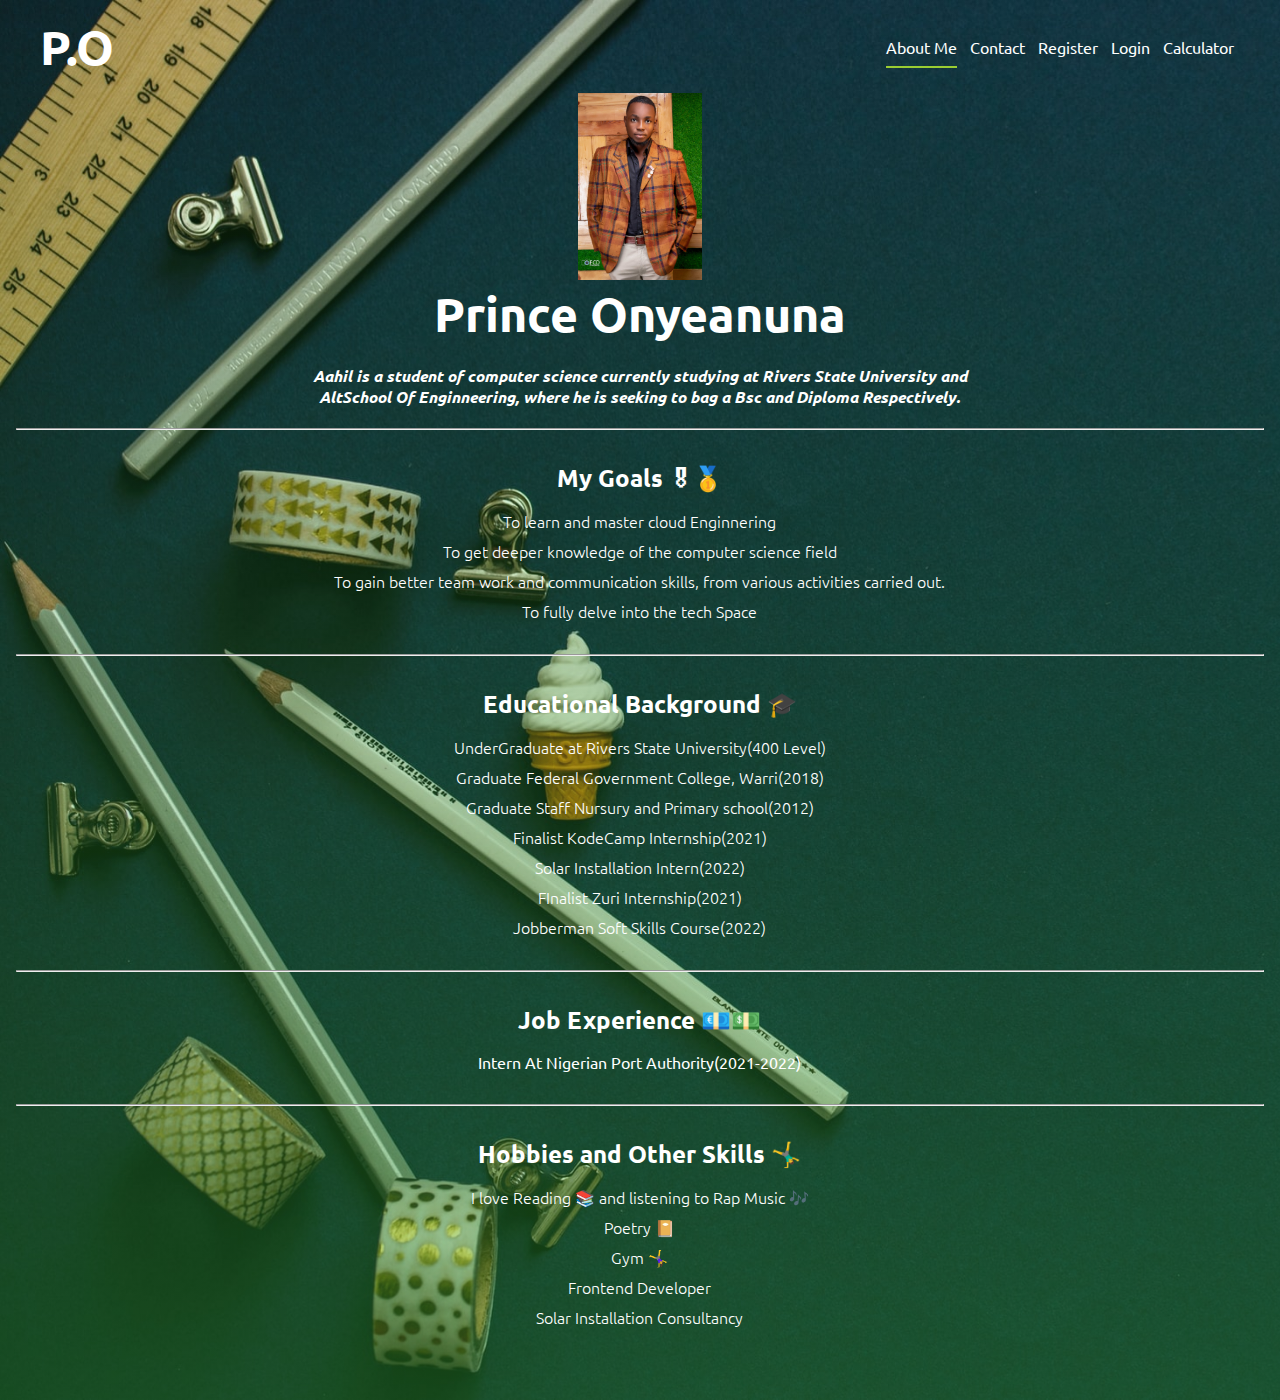
<file: index.html>
<!DOCTYPE html>
<html lang="en">
  <head>
    <meta charset="UTF-8" />
    <meta http-equiv="X-UA-Compatible" content="IE=edge" />
    <meta name="viewport" content="width=device-width, initial-scale=1.0" />
    <title>About Me</title>
    <link rel="stylesheet" href="style.css" />
  </head>
  <body>
    <nav>
      <div class="logo"><h1>P.O</h1></div>
      <div class="nav-links">
        <ul>
          <li><a href="index.html" class="active">About Me</a></li>
          <li><a href="Contact.html">Contact</a></li>
          <li><a href="Register.html">Register</a></li>
          <li><a href="Login.html">Login</a></li>
          <li><a href="calculator.html">Calculator</a></li>
        </ul>
      </div>
    </nav>
    <header>
      <div class="img-box">
        <img src="images/P.O.jpg" alt="P.O" />
      </div>
      <h1 class="name">Prince Onyeanuna</h1>
      <h4 class="aboutMe">
        <strong
          >Aahil is a student of computer science currently studying at Rivers
          State University and AltSchool Of Enginneering, where he is seeking to
          bag a Bsc and Diploma Respectively.</strong
        >
      </h4>
    </header>
    <hr />
    <section>
      <div class="goals">
        <h2>My Goals 🎖🥇</h2>
        <ol>
          <p>To learn and master cloud Enginnering</p>
          <p>To get deeper knowledge of the computer science field</p>
          <p>
            To gain better team work and communication skills, from various
            activities carried out.
          </p>
          <p>To fully delve into the tech Space</p>
        </ol>
      </div>
    </section>
    <hr />
    <section>
      <div class="education">
        <h2>Educational Background 🎓</h2>
        <ul>
          <p>UnderGraduate at Rivers State University(400 Level)</p>
          <p>Graduate Federal Government College, Warri(2018)</p>
          <p>Graduate Staff Nursury and Primary school(2012)</p>
          <p>Finalist KodeCamp Internship(2021)</p>
          <p>Solar Installation Intern(2022)</p>
          <p>FInalist Zuri Internship(2021)</p>
          <p>Jobberman Soft Skills Course(2022)</p>
        </ul>
      </div>
    </section>
    <hr />
    <section>
      <div class="jobExperience">
        <h2>Job Experience 💶💵</h2>
        <ul>
          Intern At Nigerian Port Authority(2021-2022)
        </ul>
      </div>
    </section>
    <hr />
    <section>
      <div class="Hobbies">
        <h2>Hobbies and Other Skills 🤸‍♂️</h2>
        <ul>
          <p>I love Reading 📚 and listening to Rap Music 🎶</p>
          <p>Poetry 📔</p>
          <p>Gym 🤸‍♀️</p>
          <p>Frontend Developer</p>
          <p>Solar Installation Consultancy</p>
        </ul>
      </div>
    </section>
  </body>
</html>
</file>
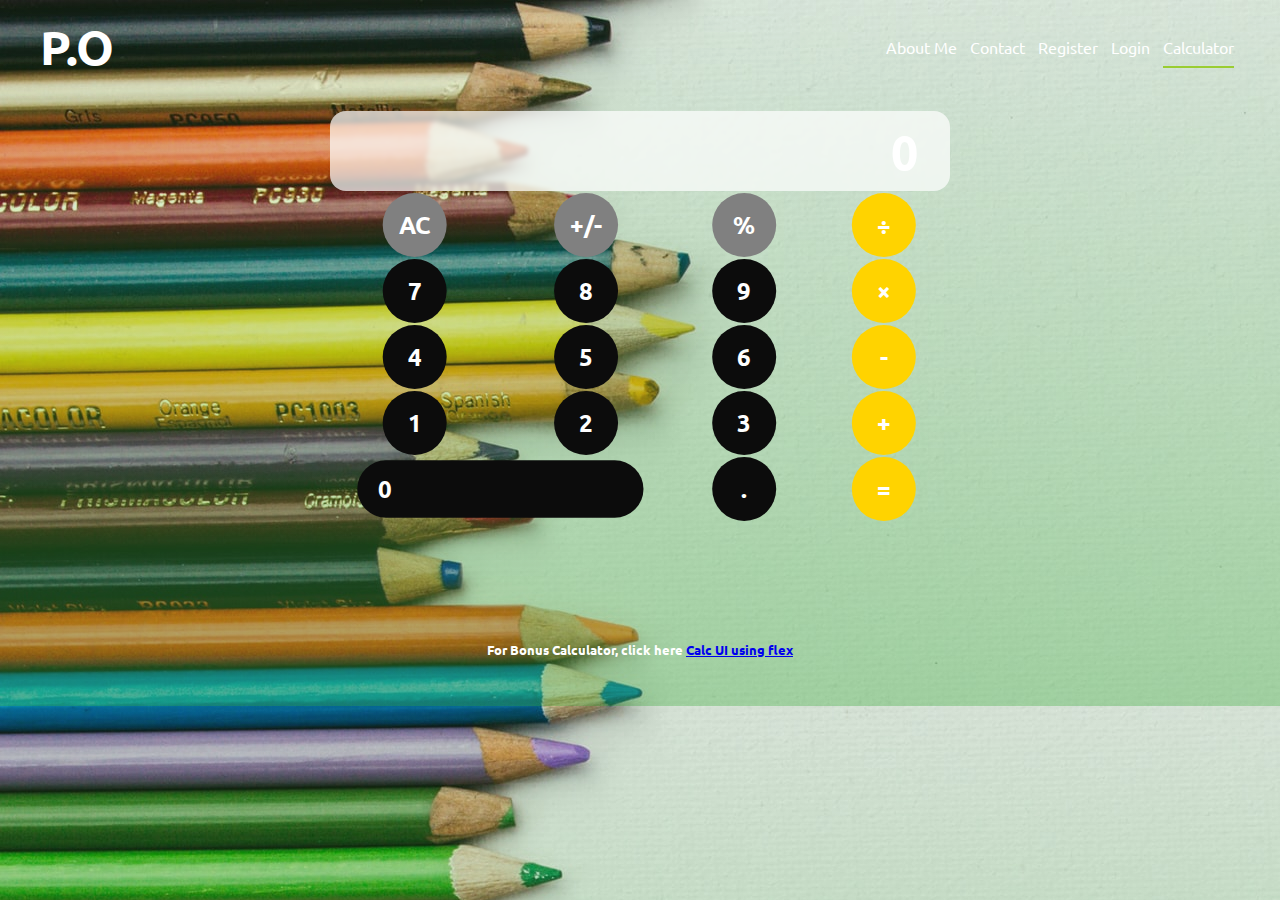
<file: calculator.html>
<!DOCTYPE html>
<html lang="en">
  <head>
    <meta charset="UTF-8" />
    <meta http-equiv="X-UA-Compatible" content="IE=edge" />
    <meta name="viewport" content="width=device-width, initial-scale=1.0" />
    <title>Calculator</title>
    <link rel="stylesheet" href="Calc-style.css" />
    <link rel="stylesheet" href="style.css" />
  </head>
  <body>
    <nav>
      <div class="logo"><h1>P.O</h1></div>
      <div class="nav-links">
        <ul>
          <li><a href="index.html">About Me</a></li>
          <li><a href="Contact.html">Contact</a></li>
          <li><a href="Register.html">Register</a></li>
          <li><a href="Login.html">Login</a></li>
          <li><a href="calculator.html" class="active">Calculator</a></li>
        </ul>
      </div>
    </nav>
    <section class="calc">
      <table>
        <thead>
          <th colspan="4"><h1>0</h1></th>
        </thead>
        <tbody>
          <tr>
            <td><h2>AC</h2></td>
            <td><h2>+/-</h2></td>
            <td><h2>%</h2></td>
            <td class="yellow-btn"><h2>÷</h2></td>
          </tr>
          <tr>
            <td class="lightGray-btn"><h2>7</h2></td>
            <td class="lightGray-btn"><h2>8</h2></td>
            <td class="lightGray-btn"><h2>9</h2></td>
            <td class="yellow-btn"><h2>×</h2></td>
          </tr>
          <tr>
            <td class="lightGray-btn"><h2>4</h2></td>
            <td class="lightGray-btn"><h2>5</h2></td>
            <td class="lightGray-btn"><h2>6</h2></td>
            <td class="yellow-btn"><h2>-</h2></td>
          </tr>
          <tr>
            <td class="lightGray-btn"><h2>1</h2></td>
            <td class="lightGray-btn"><h2>2</h2></td>
            <td class="lightGray-btn"><h2>3</h2></td>
            <td class="yellow-btn"><h2>+</h2></td>
          </tr>
           <tr>
            <td colspan="2" class="lightGray-btn wide-btn"><h2>0</h2></td>
            <td class="lightGray-btn"><h2>.</h2></td>
            <td class="yellow-btn"><h2>=</h2></td>
          </tr>
        </tbody>
      </table>
    </section>
    <section class="recreated-calc">
      <h5>For Bonus Calculator, click here <span><a href="recreatedCalc.html">Calc UI using flex</a></span></h5>
    </section>
  </body>
</html>
</file>
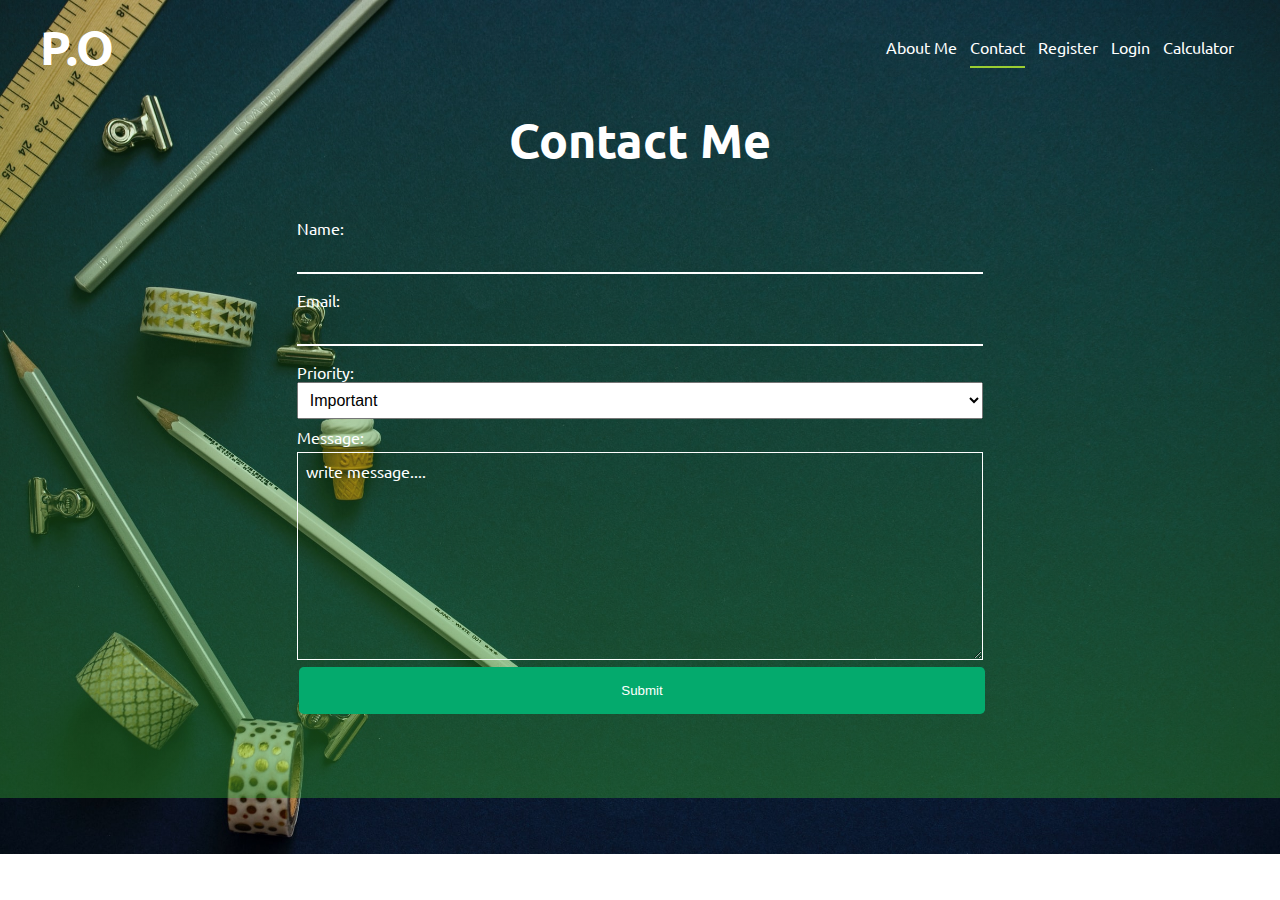
<file: Contact.html>
<!DOCTYPE html>
<html lang="en">
  <head>
    <meta charset="UTF-8" />
    <meta http-equiv="X-UA-Compatible" content="IE=edge" />
    <meta name="viewport" content="width=device-width, initial-scale=1.0" />
    <title>Contact</title>
    <link rel="stylesheet" href="style.css" />
  </head>
  <body>
    <nav>
      <div class="logo"><h1>P.O</h1></div>
      <div class="nav-links">
        <ul>
          <li><a href="index.html">About Me</a></li>
          <li><a href="Contact.html" class="active">Contact</a></li>
          <li><a href="Register.html">Register</a></li>
          <li><a href="Login.html">Login</a></li>
          <li><a href="calculator.html">Calculator</a></li>
        </ul>
      </div>
    </nav>
    <section>
      <h1>Contact Me</h1>

      <form action="#">
        <div class="name">
          <label for="name">Name: </label>
          <input type="text" name="name" id="name" required/>
        </div>
        <div class="email">
            <label for="email">Email: </label>
            <input type="email" name="email" id="email" required>
        </div>
        <div class="priority">
            <label for="priority">Priority: </label>
            <select name="priority" id="priority">
                <option value="">Important</option>
                <option value="">Not So Important</option>
                <option value="">Casual</option>
            </select>
        </div>
         <div class="message">
            <label for="message">Message: </label>
            <textarea name="message" id="message" cols="30" rows="10" placeholder="write message...."></textarea>
        </div>
        <button class="btn" type="submit">Submit</button>
      </form>
    </section>
  </body>
</html>
</file>
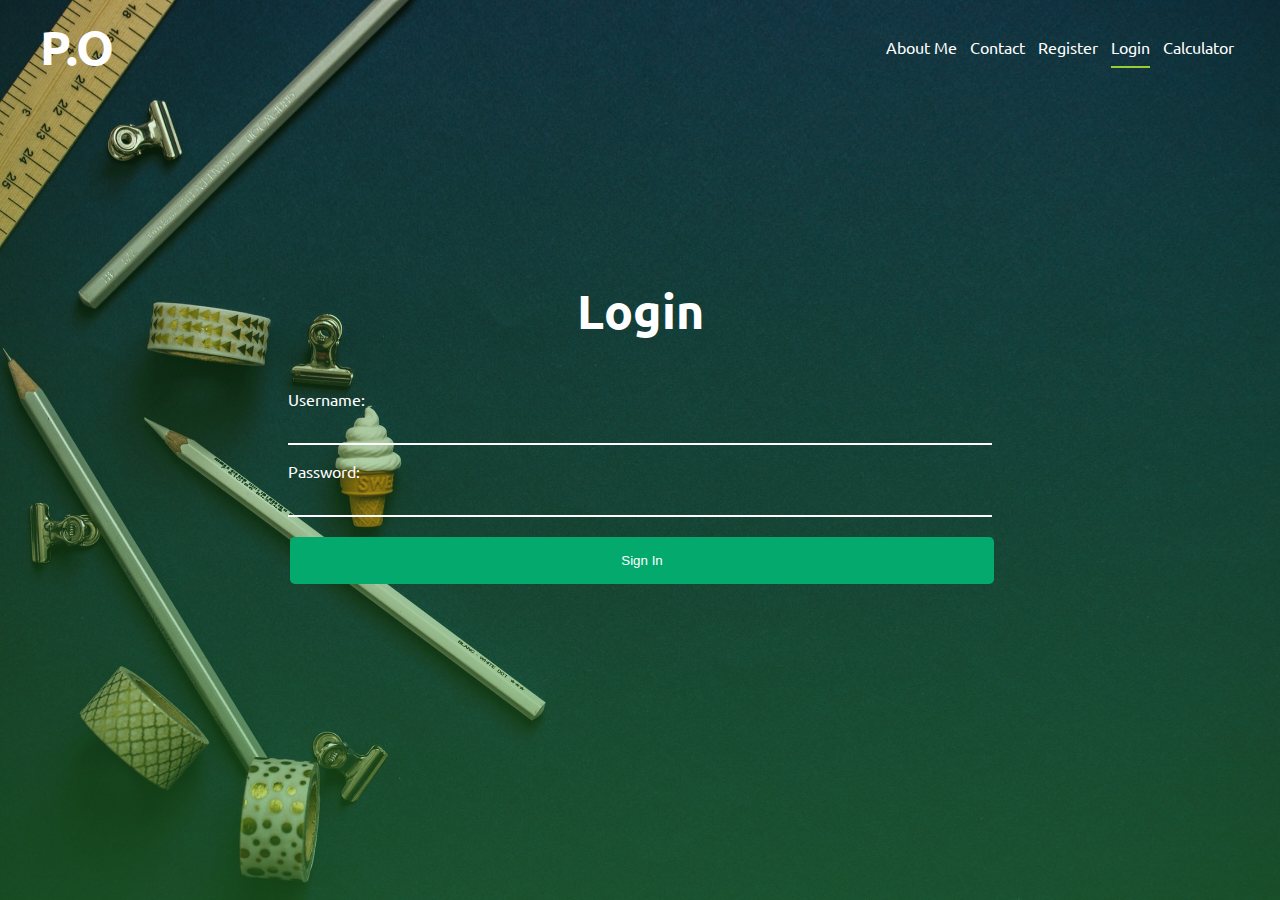
<file: Login.html>
<!DOCTYPE html>
<html lang="en">
  <head>
    <meta charset="UTF-8" />
    <meta http-equiv="X-UA-Compatible" content="IE=edge" />
    <meta name="viewport" content="width=device-width, initial-scale=1.0" />
    <title>Login</title>
    <link rel="stylesheet" href="style.css" />
  </head>
  <body style="height: 100vh;">
    <nav>
      <div class="logo"><h1>P.O</h1></div>
      <div class="nav-links">
        <ul>
          <li><a href="index.html">About Me</a></li>
          <li><a href="Contact.html">Contact</a></li>
          <li><a href="Register.html">Register</a></li>
          <li><a href="Login.html" class="active">Login</a></li>
          <li><a href="calculator.html">Calculator</a></li>
        </ul>
      </div>
    </nav>
    <section class="login">
      <h1>Login</h1>

      <form action="#">
        <div class="Username">
          <label for="name">Username: </label>
          <input type="text" name="name" id="name" required minlength="6" />
        </div>
        <div class="password">
          <label for="password">Password: </label>
          <input
            type="password"
            name="password"
            id="password"
            required
            minlength="6"
          />
        </div>
        <button class="btn" type="submit">Sign In</button>
      </form>
    </section>
  </body>
</html>
</file>
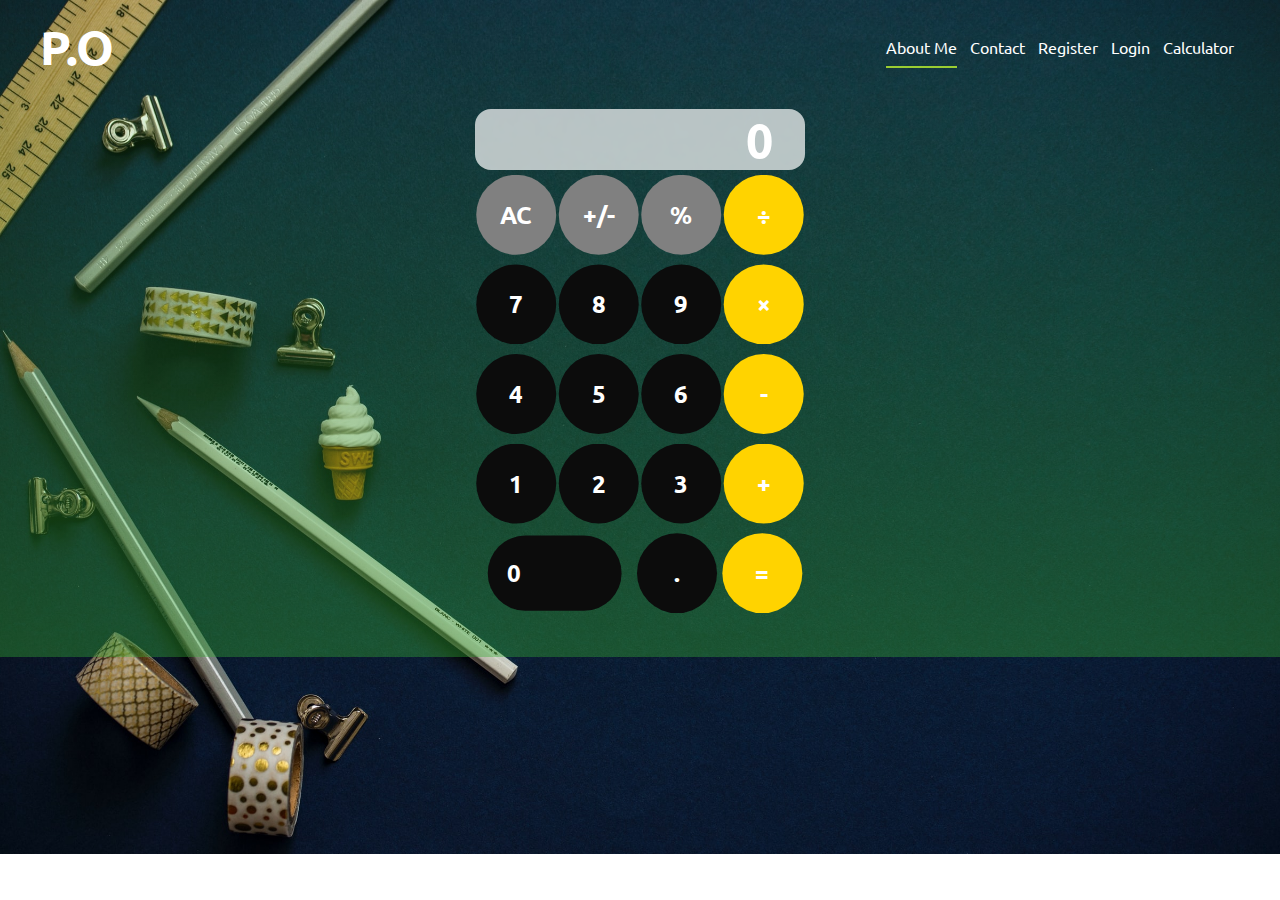
<file: recreatedCalc.html>
<!DOCTYPE html>
<html lang="en">
  <head>
    <meta charset="UTF-8" />
    <meta http-equiv="X-UA-Compatible" content="IE=edge" />
    <meta name="viewport" content="width=device-width, initial-scale=1.0" />
    <title>Recreated Calculator</title>
    <link rel="stylesheet" href="style.css" />
    <link rel="stylesheet" href="recreatedCalc-style.css" />
  </head>
  <body>
    <nav>
      <div class="logo"><h1>P.O</h1></div>
      <div class="nav-links">
        <ul>
          <li><a href="index.html" class="active">About Me</a></li>
          <li><a href="Contact.html">Contact</a></li>
          <li><a href="Register.html">Register</a></li>
          <li><a href="Login.html">Login</a></li>
          <li><a href="calculator.html">Calculator</a></li>
        </ul>
      </div>
    </nav>
    <section>
      <div class="calc-container">
        <div class="rows display"><h1>0</h1></div>
        <div class="rows">
            <div class="calc-no"><h2>AC</h2></div>
            <div class="calc-no"><h2>+/-</h2></div>
            <div class="calc-no"><h2>%</h2></div>
            <div class="calc-no yellow-btn"><h2>÷</h2></div>
        </div>
        <div class="rows">
            <div class="calc-no lightGray-btn"><h2>7</h2></div>
            <div class="calc-no lightGray-btn"><h2>8</h2></div>
            <div class="calc-no lightGray-btn"><h2>9</h2></div>
            <div class="calc-no yellow-btn"><h2>×</h2></div>
        </div>
        <div class="rows">
            <div class="calc-no lightGray-btn"><h2>4</h2></div>
            <div class="calc-no lightGray-btn"><h2>5</h2></div>
            <div class="calc-no lightGray-btn"><h2>6</h2></div>
            <div class="calc-no yellow-btn"><h2>-</h2></div>
        </div>
        <div class="rows">
            <div class="calc-no lightGray-btn"><h2>1</h2></div>
            <div class="calc-no lightGray-btn"><h2>2</h2></div>
            <div class="calc-no lightGray-btn"><h2>3</h2></div>
            <div class="calc-no yellow-btn"><h2>+</h2></div>
        </div>
        <div class="rows">
            <div class="calc-no lightGray-btn wide-btn"><h2>0</h2></div>
            <div class="calc-no lightGray-btn"><h2>.</h2></div>
            <div class="calc-no yellow-btn"><h2>=</h2></div>
        </div>
      </div>
    </section>
  </body>
</html>
</file>
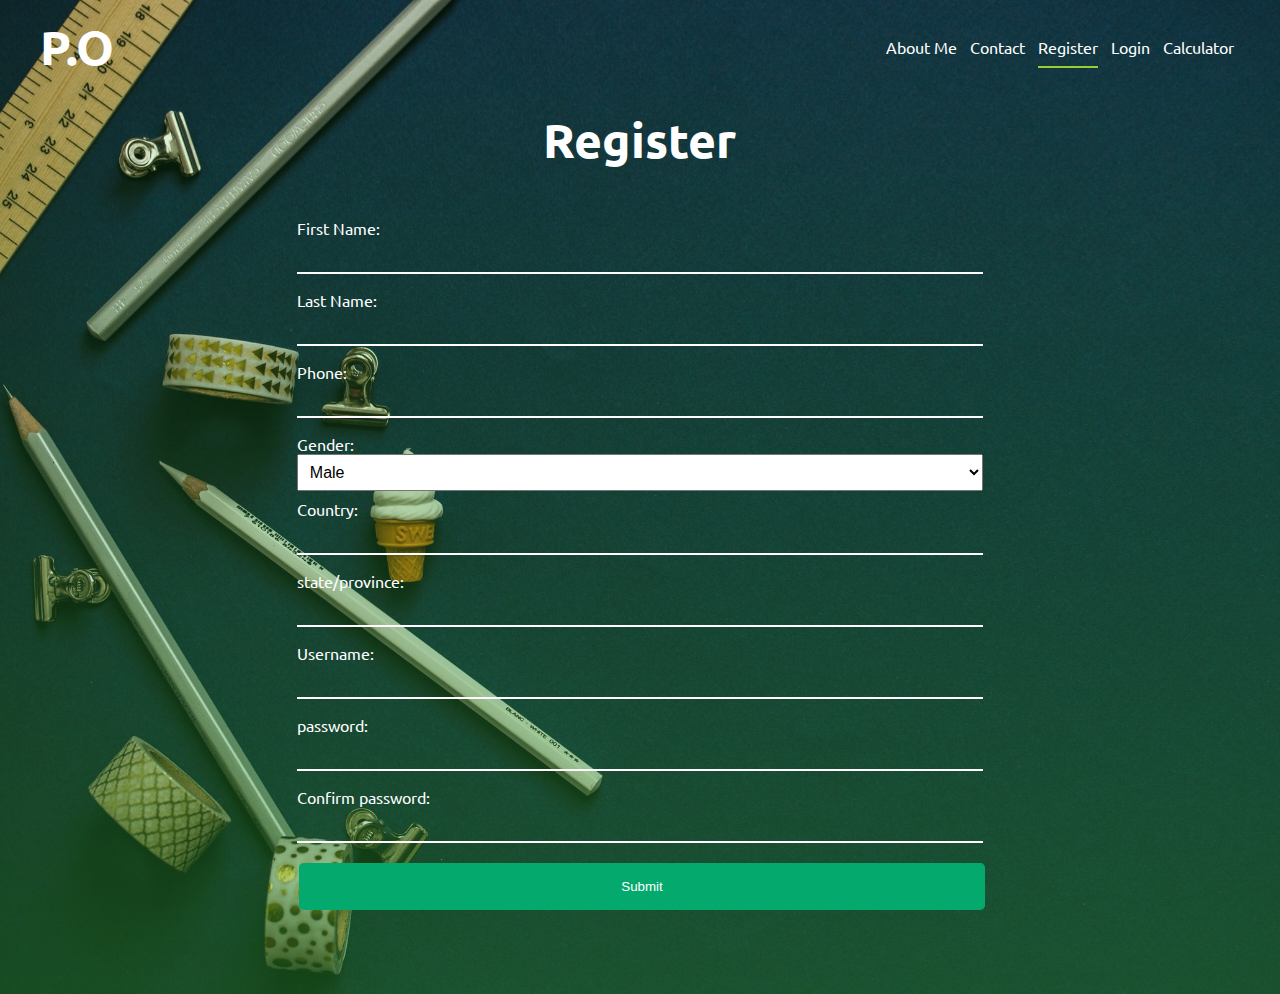
<file: Register.html>
<!DOCTYPE html>
<html lang="en">
  <head>
    <meta charset="UTF-8" />
    <meta http-equiv="X-UA-Compatible" content="IE=edge" />
    <meta name="viewport" content="width=device-width, initial-scale=1.0" />
    <title>Register</title>
    <link rel="stylesheet" href="style.css" />
  </head>
  <body>
    <nav>
      <div class="logo"><h1>P.O</h1></div>
      <div class="nav-links">
        <ul>
          <li><a href="index.html">About Me</a></li>
          <li><a href="Contact.html">Contact</a></li>
          <li><a href="Register.html" class="active">Register</a></li>
          <li><a href="Login.html">Login</a></li>
          <li><a href="calculator.html">Calculator</a></li>
        </ul>
      </div>
    </nav>
     <section>
      <h1>Register</h1>

      <form action="#">
        <div class="fname">
          <label for="name">First Name: </label>
          <input type="text" name="name" id="name" required/>
        </div>
        <div class="lname">
          <label for="lname">Last Name: </label>
          <input type="text" name="lname" id="lname" required/>
        </div>
        <div class="phone">
          <label for="phone">Phone: </label>
          <input type="tel" name="phone" id="phone" required minlength="11"/>
        </div>
        <div class="Gender">
            <label for="Gender">Gender: </label>
            <select name="Gender" id="Gender">
                <option value="">Male</option>
                <option value="">Female</option>
                <option value="">Rather Not Say</option>
            </select>
        </div>
        <div class="Country">
          <label for="country">Country: </label>
          <input type="text" name="country" id="country" required>
        </div>
        <div class="state">
          <label for="state">state/province: </label>
          <input type="text" name="state" id="state" required>
        </div>
        <div class="Username">
          <label for="Username">Username: </label>
          <input type="text" name="Username" id="Username" required maxlength="10">
        </div>
        <div class="password">
          <label for="password">password: </label>
          <input type="password" name="password" id="password" required minlength="6">
        </div>
        <div class="confirm">
          <label for="confirm">Confirm password: </label>
          <input type="password" name="confirm" id="confirm" required minlength="6">
        </div>
        <button class="btn" type="submit">Submit</button>
      </form>
    </section>
  </body>
</html>
</file>
<file: style.css>
@import url("https://fonts.googleapis.com/css2?family=Ubuntu:wght@300;400;700&display=swap");
* {
  margin: 0;
  padding: 0;
  box-sizing: border-box;
}

body {
  font-size: 16px;
  font-family: "Ubuntu", sans-serif;
  background: linear-gradient(
      to bottom,
      rgba(51, 170, 51, 0.1),
      rgba(51, 170, 51, 0.4)
    ),
    url(images/background2.jpg);
  height: 100%;
  background-size: cover;
  background-repeat: no-repeat;
  color: #fff;
  text-align: center;
  padding: 1rem;
  overflow-x: hidden;
}

header {
  margin: 1rem 0;
}

.img-box{
  width: 10%;
  margin: 0 auto;
}

header .img-box img{
  width:100%;
}

nav {
  padding: 0 1.5rem;
  display: flex;
  justify-content: space-between;
}

.nav-links ul {
  display: flex;
  align-items: center;
}

.nav-links ul li {
  margin: 0.4rem;
  list-style: none;
}

.nav-links ul li a {
  color: #fff;
  text-decoration: none;
}

.nav-links {
  display: flex;
}

h1 {
  font-weight: 700;
  font-size: clamp(3rem, 10vw, 2rem);
}

h2 {
  padding-bottom: 1rem;
}

h4 {
  font-weight: 400;
  width: 55%;
  margin: 1.3rem auto;
  font-style: italic;
}

p {
  font-weight: 300;
  margin-bottom: 0.5rem;
}

section {
  margin: 2rem auto;
  width: 55%;
}

/* about me page styles */

.Hobbies {
  padding-bottom: 1rem;
}

.active {
  border-bottom: 2px solid yellowgreen;
  padding-bottom: 0.6rem;
}

/* contact page styles */
form {
  text-align: left;
  margin-top: 3rem;
  padding-bottom: 2rem;
}

input {
  background: transparent;
  border: none;
  color: #fff;
  outline: 0;
  border-bottom: 2px solid #fff;
  width: 100%;
  margin-bottom: 1rem;
  font-size: 16px;
  padding: 0.5rem;
}

textarea {
  background: transparent;
  color: #fff;
  width: 100%;
  outline: none;
  border: 1px solid #fff;
  font-size: 16px;
  padding: 0.5rem;
  margin-top: 0.3rem;
}

select {
  width: 100%;
  outline: none;
  padding: 0.5rem;
  font-size: 16px;
  margin-bottom: 0.5rem;
}

textarea::placeholder {
  font-size: 16px;
  color: #fff;
  font-weight: 400;
  font-family: "Ubuntu", sans-serif;
}

label {
  display: block;
  text-align: left;
}

.btn {
  outline: none;
  border: 0;
  border-radius: 0.3rem;
  background-color: #04aa6d;
  color: #fff;
  cursor: pointer;
  text-decoration: none;
  padding: 16px 32px;
  margin: 4px 2px;
  width: 100%;
  transition: 0.5s all;
}

.btn:hover {
  background-color: #32e9a6;
}

/* login styles */

.login{
  margin: 0;
  position: absolute;
  top: 50%;
  left: 50%;
  transform: translate(-50%, -50%);
}

@media(max-width:546px){
  .nav-links{
    display: none;
  }
}
</file>
<file: Calc-style.css>
body {
  background: linear-gradient(
      to bottom,
      rgba(51, 170, 51, 0.1),
      rgba(51, 170, 51, 0.4)
    ),
    url(images/background1.jpg) !important;
  background-size: cover;
  background-repeat: no-repeat;
}

.calc{
  display: flex;
  width: 100%;
  height: 500px;
  justify-content: space-between;
  flex-direction: column;
}

table {
  width: 50%;
  margin: 0 auto;
}
th {
  height: 80px;
  background: rgba(255, 255, 255, 0.7);
  -webkit-backdrop-filter: blur(7px);
  backdrop-filter: blur(2px);
  border-radius: 1rem;
}
thead {
  text-align: right;
}

thead h1 {
  padding: 0 2rem 0 0;
}

td {
  clip-path: circle();
  padding: 1rem;
  background-color: gray;
  width: 50px;
  cursor: pointer;
}

td h2 {
  padding-bottom: 0px;
}

.yellow-btn {
  background-color: #ffd300;
}

.lightGray-btn {
  background-color: rgb(12, 12, 12);
}

.wide-btn {
  clip-path: inset(5% 8% 5% 8% round 200px 200px 200px);
  padding: 1rem;
  text-align: left;
}

.wide-btn h2 {
  padding: 0 0 0 2rem;
}
</file>
<file: recreatedCalc-style.css>
.calc-container {
  display: flex;
  width: 100%;
  height: 500px;
  justify-content: space-between;
  flex-direction: column;
}

.calc-container .rows {
  width: 330px;
  height: 300px;
  margin: 0 auto;
  display: flex;
  flex-direction: row;
  justify-content: space-evenly;
}

.calc-no {
  display: flex;
  align-items: center;
  justify-content: center;
  clip-path: circle();
  margin: 0.3rem 0;
  padding: 1.5rem;
  background-color: gray;
  width: 100px;
  cursor: pointer;
}

.yellow-btn {
  background-color: #ffd300;
}

.lightGray-btn {
  background-color: rgb(12, 12, 12);
}

h2 {
  padding-bottom: 0;
}

.wide-btn {
  width: 200px;
  clip-path: inset(3% 8% 3% 8% round 200px 200px 200px);
  justify-content: flex-start;
  padding-left: 2rem;
}

.display {
  justify-content: flex-end !important;
  padding-right: 2rem;
  background: rgba(255, 255, 255, 0.7);
  -webkit-backdrop-filter: blur(7px);
  backdrop-filter: blur(2px);
  border-radius: 1rem;
  align-items: center;
}
</file>
